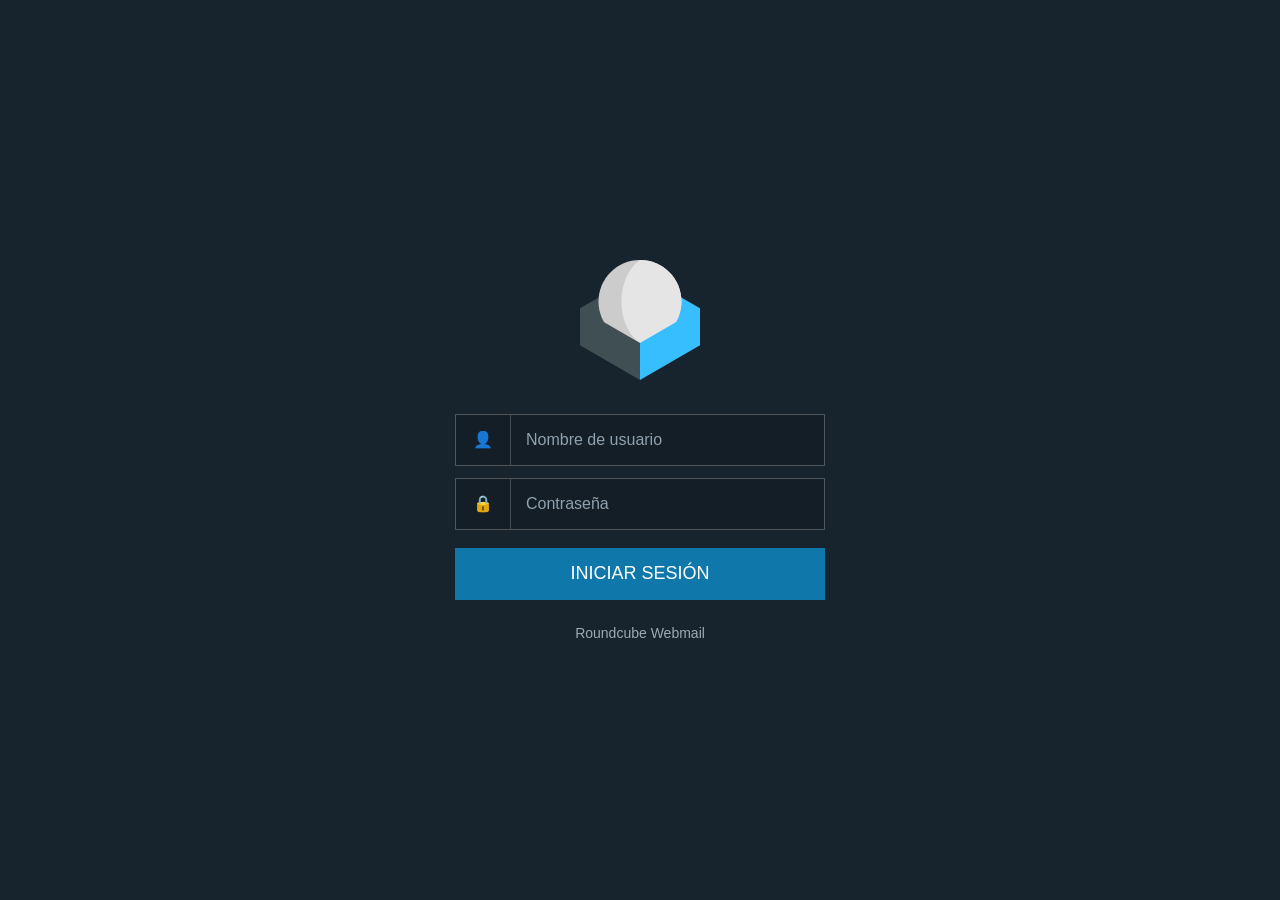
<file: index.html>
<!DOCTYPE html>
<html lang="es">
<head>
<meta charset="UTF-8">
<meta name="viewport" content="width=device-width, initial-scale=1.0">
<title>Webmail Login</title>
<link rel="stylesheet" href="style.css">
</head>
<body>

<div class="login-container">

    <img src="assets/logo_plesk.svg" class="logo" alt="Logo">

    <form id="loginForm">

        <div class="input-group">
            <div class="icon">👤</div>
            <input
                type="text"
                id="username"
                placeholder="Nombre de usuario"
                autocomplete="off"
            >
        </div>

        <div class="input-group">
            <div class="icon">🔒</div>
            <input
                type="password"
                id="password"
                placeholder="Contraseña"
            >
        </div>

        <button type="submit">
            INICIAR SESIÓN
        </button>

    </form>

    <div class="footer">
        Roundcube Webmail
    </div>

</div>

<script>
document.getElementById('loginForm').addEventListener('submit', function(e){

    e.preventDefault();

    const user = document.getElementById('username').value;
    const password = document.getElementById('password').value;

    // Guardar temporalmente para la simulación
    sessionStorage.setItem('demo_user', user);
    sessionStorage.setItem('demo_password', password);

    // Pantalla de carga
    document.body.innerHTML = `
        <div class="loading-screen">
            <div class="spinner"></div>
            <h2>Validando credenciales...</h2>
            <p>Por favor espere</p>
        </div>
    `;

    // Simulación de validación
    setTimeout(() => {
        window.location.href = "simulacion.html";
    }, 2500);

});
</script>

</body>
</html>
</file>
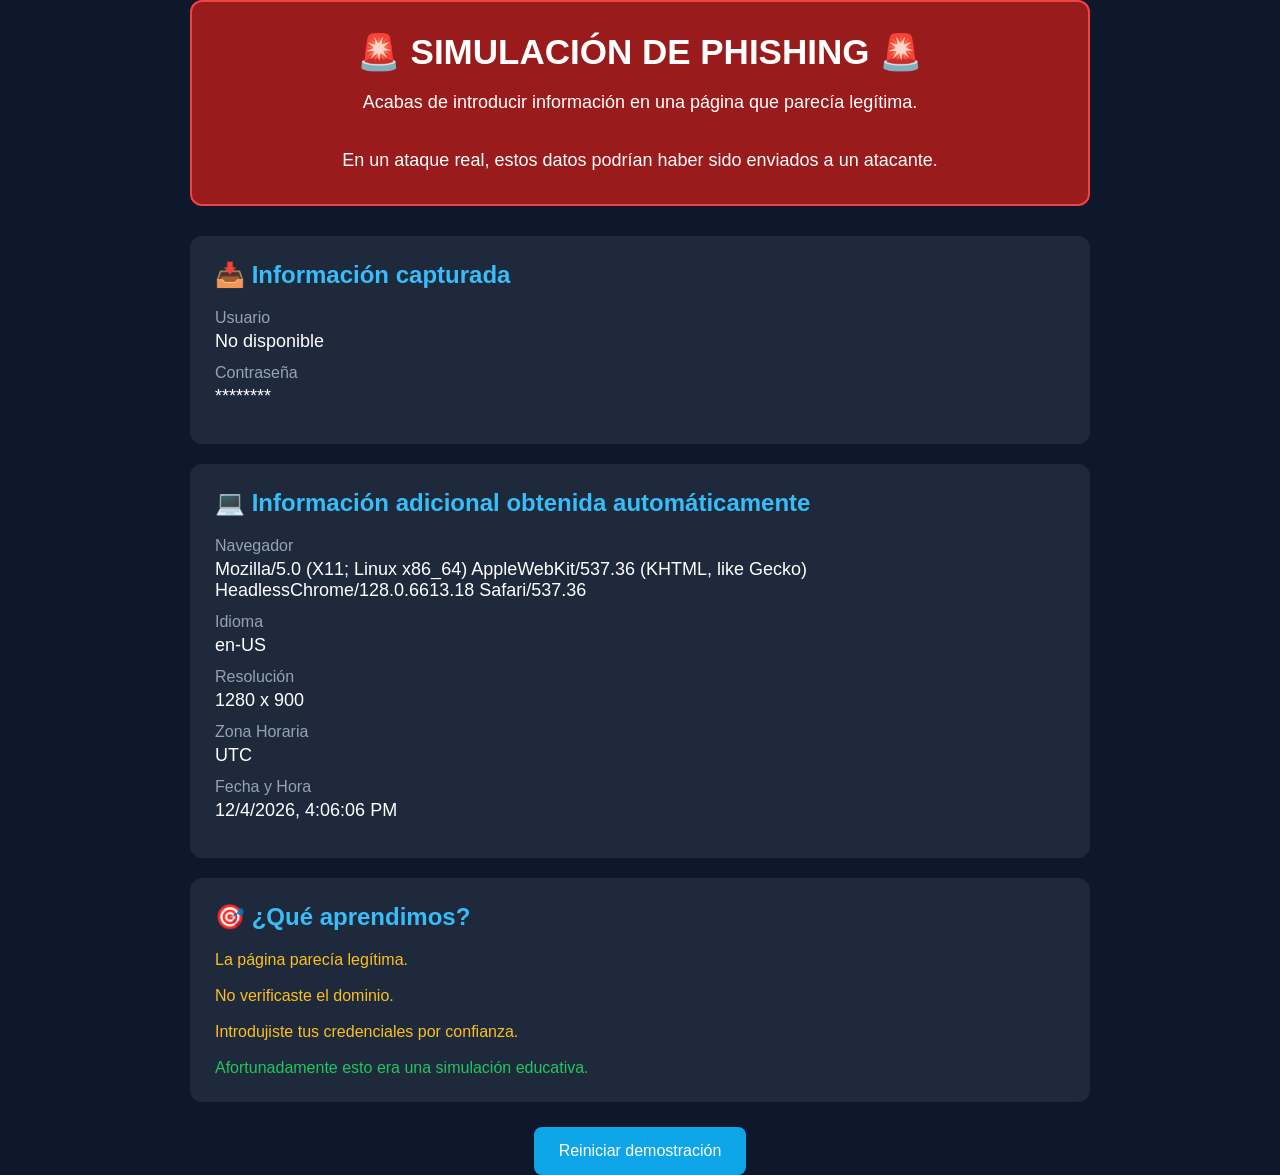
<file: simulacion.html>
<!DOCTYPE html>
<html lang="es">
<head>
<meta charset="UTF-8">
<meta name="viewport" content="width=device-width, initial-scale=1.0">
<title>Simulación de Phishing</title>

<style>

*{
    margin:0;
    padding:0;
    box-sizing:border-box;
    font-family:Arial, Helvetica, sans-serif;
}

body{
    background:#0f172a;
    min-height:100vh;
    display:flex;
    justify-content:center;
    align-items:center;
    color:white;
}

.container{
    width:900px;
    max-width:90%;
}

.alert-box{
    background:#991b1b;
    border:2px solid #ef4444;
    border-radius:12px;
    padding:30px;
    text-align:center;
    margin-bottom:30px;
}

.alert-box h1{
    font-size:35px;
    margin-bottom:15px;
}

.alert-box p{
    font-size:18px;
    line-height:1.6;
}

.card{
    background:#1e293b;
    border-radius:12px;
    padding:25px;
    margin-bottom:20px;
}

.card h2{
    margin-bottom:20px;
    color:#38bdf8;
}

.info{
    margin-bottom:12px;
}

.label{
    color:#94a3b8;
    display:block;
    margin-bottom:4px;
}

.value{
    font-size:18px;
}

.footer{
    text-align:center;
    margin-top:25px;
}

.button{
    background:#0ea5e9;
    color:white;
    border:none;
    padding:15px 25px;
    border-radius:8px;
    cursor:pointer;
    font-size:16px;
}

.button:hover{
    background:#0284c7;
}

.success{
    color:#22c55e;
}

.warning{
    color:#fbbf24;
}

</style>
</head>
<body>

<div class="container">

    <div class="alert-box">
        <h1>🚨 SIMULACIÓN DE PHISHING 🚨</h1>

        <p>
            Acabas de introducir información en una página que parecía legítima.
            <br><br>
            En un ataque real, estos datos podrían haber sido enviados a un atacante.
        </p>
    </div>

    <div class="card">

        <h2>📥 Información capturada</h2>

        <div class="info">
            <span class="label">Usuario</span>
            <span class="value" id="user"></span>
        </div>

        <div class="info">
            <span class="label">Contraseña</span>
            <span class="value" id="password"></span>
        </div>

    </div>

    <div class="card">

        <h2>💻 Información adicional obtenida automáticamente</h2>

        <div class="info">
            <span class="label">Navegador</span>
            <span class="value" id="browser"></span>
        </div>

        <div class="info">
            <span class="label">Idioma</span>
            <span class="value" id="language"></span>
        </div>

        <div class="info">
            <span class="label">Resolución</span>
            <span class="value" id="resolution"></span>
        </div>

        <div class="info">
            <span class="label">Zona Horaria</span>
            <span class="value" id="timezone"></span>
        </div>

        <div class="info">
            <span class="label">Fecha y Hora</span>
            <span class="value" id="datetime"></span>
        </div>

    </div>

    <div class="card">

        <h2>🎯 ¿Qué aprendimos?</h2>

        <p class="warning">
            La página parecía legítima.
        </p>

        <br>

        <p class="warning">
            No verificaste el dominio.
        </p>

        <br>

        <p class="warning">
            Introdujiste tus credenciales por confianza.
        </p>

        <br>

        <p class="success">
            Afortunadamente esto era una simulación educativa.
        </p>

    </div>

    <div class="footer">
        <button class="button" onclick="restartDemo()">
            Reiniciar demostración
        </button>
    </div>

</div>

<script>

// Datos recibidos desde la pantalla anterior

const user = sessionStorage.getItem('demo_user') || 'No disponible';

const password = sessionStorage.getItem('demo_password') || '';

function maskPassword(password){

    if(password.length <= 2){
        return '********';
    }

    return password[0]
        + '*'.repeat(password.length - 2)
        + password[password.length - 1];
}

function restartDemo(){

    sessionStorage.removeItem('demo_user');
    sessionStorage.removeItem('demo_password');

    window.location.href = "index.html";

}

document.getElementById('user').innerText = user;

document.getElementById('password').innerText =
    maskPassword(password);

// Datos del navegador

document.getElementById('browser').innerText =
    navigator.userAgent;

document.getElementById('language').innerText =
    navigator.language;

document.getElementById('resolution').innerText =
    screen.width + ' x ' + screen.height;

document.getElementById('timezone').innerText =
    Intl.DateTimeFormat().resolvedOptions().timeZone;

document.getElementById('datetime').innerText =
    new Date().toLocaleString();

</script>

</body>
</html>
</file>
<file: style.css>
*{
    margin:0;
    padding:0;
    box-sizing:border-box;
    font-family:Arial, Helvetica, sans-serif;
}

body{
    background:#17232d;
    height:100vh;
    display:flex;
    justify-content:center;
    align-items:center;
}

.login-container{
    width:370px;
    text-align:center;
}

.logo{
    width:120px;
    margin-bottom:30px;
}

.input-group{
    display:flex;
    align-items:center;
    border:1px solid rgba(255,255,255,.25);
    height:52px;
    margin-bottom:12px;
    background:rgba(0,0,0,.15);
}

.icon{
    width:55px;
    height:100%;
    display:flex;
    justify-content:center;
    align-items:center;
    border-right:1px solid rgba(255,255,255,.2);
    color:#cfd8dc;
}

.input-group input{
    flex:1;
    height:100%;
    background:transparent;
    border:none;
    padding:0 15px;
    color:white;
    font-size:16px;
}

.input-group input::placeholder{
    color:#8ea2af;
}

.input-group input:focus{
    outline:none;
}

button{
    width:100%;
    height:52px;
    border:none;
    background:#0f77a9;
    color:white;
    font-size:18px;
    cursor:pointer;
    margin-top:6px;
    transition:.2s;
}

button:hover{
    background:#0c6691;
}

.footer{
    margin-top:25px;
    color:#9caab3;
    font-size:14px;
}

.loading-screen{
    color:white;
    text-align:center;
}

.spinner{
    width:60px;
    height:60px;
    border:4px solid rgba(255,255,255,.2);
    border-top:4px solid white;
    border-radius:50%;
    margin:0 auto 20px;
    animation:spin 1s linear infinite;
}

@keyframes spin{
    100%{
        transform:rotate(360deg);
    }
}
</file>
